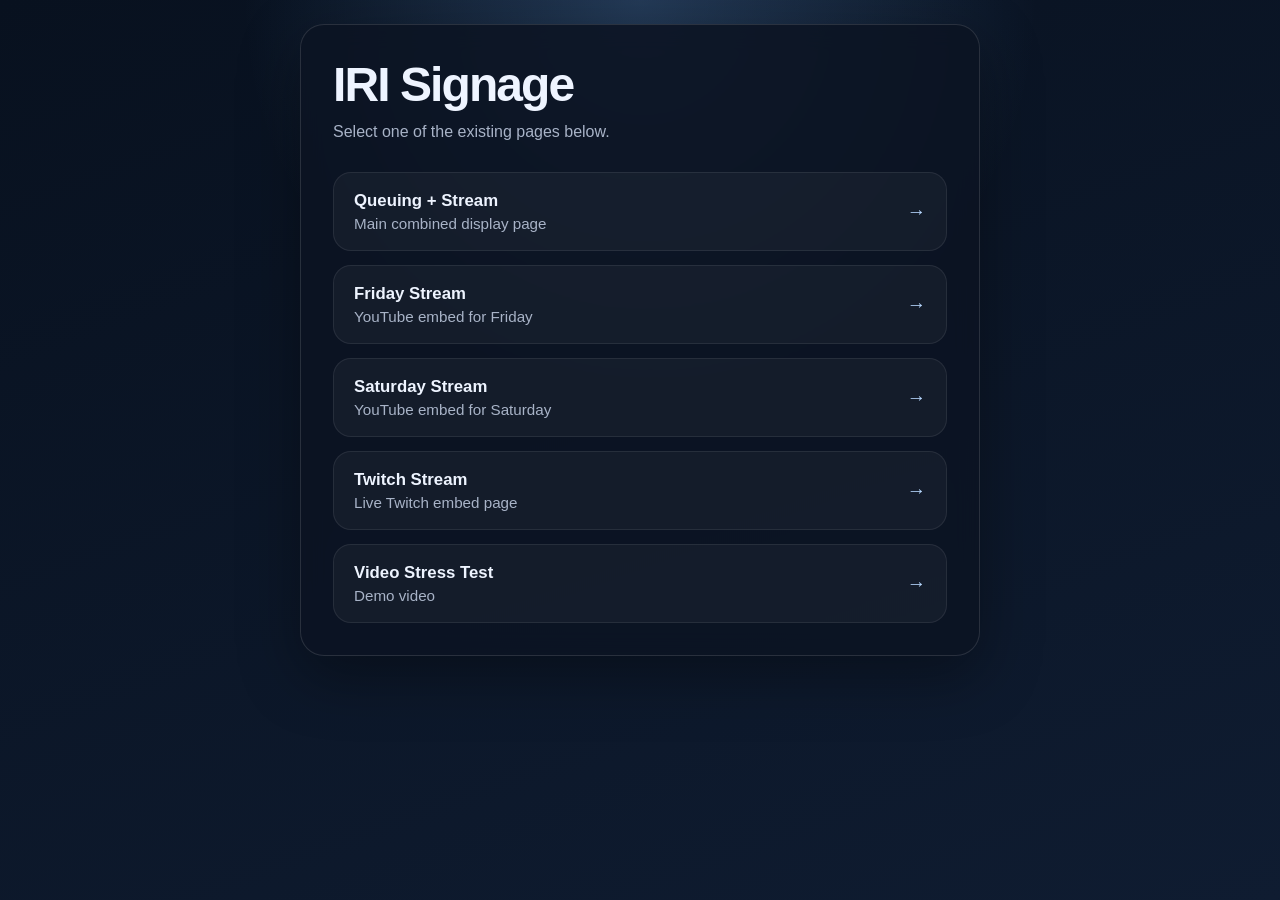
<file: html/index.html>
<!DOCTYPE html>
<html lang="en">
<head>
	<meta charset="UTF-8" />
	<meta name="viewport" content="width=device-width, initial-scale=1.0" />
	<title>IRI Signage Links</title>
	<style>
		:root {
			color-scheme: dark;
			--bg: #08111f;
			--bg-2: #0f1c31;
			--panel: rgba(12, 20, 35, 0.88);
			--panel-border: rgba(255, 255, 255, 0.12);
			--text: #eef4ff;
			--muted: #a8b3c7;
			--accent: #76b7ff;
			--accent-strong: #b7d8ff;
			--shadow: 0 20px 60px rgba(0, 0, 0, 0.35);
		}

		* {
			box-sizing: border-box;
		}

		html,
		body {
			min-height: 100%;
			margin: 0;
		}

		body {
			font-family: "Segoe UI", Tahoma, Geneva, Verdana, sans-serif;
			background:
				radial-gradient(circle at top, rgba(118, 183, 255, 0.24), transparent 36%),
				linear-gradient(160deg, var(--bg) 0%, var(--bg-2) 100%);
			color: var(--text);
			display: grid;
			place-items: center;
			padding: 24px;
		}

		main {
			width: min(100%, 680px);
			padding: 32px;
			border: 1px solid var(--panel-border);
			border-radius: 24px;
			background: var(--panel);
			box-shadow: var(--shadow);
			backdrop-filter: blur(12px);
		}

		head {
			margin-bottom: 24px;
		}

		h1 {
			margin: 0 0 8px;
			font-size: clamp(2rem, 4vw, 3rem);
			letter-spacing: -0.04em;
		}

		p {
			margin: 0;
			color: var(--muted);
			line-height: 1.5;
		}

		ul {
			list-style: none;
			padding: 0;
			margin: 28px 0 0;
			display: grid;
			gap: 14px;
		}

		a {
			display: flex;
			justify-content: space-between;
			align-items: center;
			gap: 16px;
			padding: 18px 20px;
			border-radius: 18px;
			text-decoration: none;
			color: var(--text);
			background: rgba(255, 255, 255, 0.04);
			border: 1px solid rgba(255, 255, 255, 0.08);
			transition: transform 160ms ease, border-color 160ms ease, background 160ms ease;
		}

		a:hover,
		a:focus-visible {
			transform: translateY(-2px);
			border-color: rgba(118, 183, 255, 0.45);
			background: rgba(118, 183, 255, 0.12);
			outline: none;
		}

		.link-text {
			display: grid;
			gap: 4px;
		}

		.link-title {
			font-size: 1.05rem;
			font-weight: 600;
		}

		.link-desc {
			font-size: 0.95rem;
			color: var(--muted);
		}

		.link-arrow {
			font-size: 1.2rem;
			color: var(--accent-strong);
		}

		footer {
			margin-top: 24px;
			font-size: 0.92rem;
			color: var(--muted);
		}

		@media (max-width: 560px) {
			body {
				padding: 16px;
			}

			main {
				padding: 22px;
				border-radius: 20px;
			}

			a {
				padding: 16px;
				align-items: flex-start;
				flex-direction: column;
				gap: 8px;
			}
		}
	</style>
</head>
<body>
	<main>
		<header>
			<h1>IRI Signage</h1>
			<p>Select one of the existing pages below.</p>
		</header>

		<nav aria-label="Page links">
			<ul>
				<li>
					<a href="quals-queuing-stream.html">
						<span class="link-text">
							<span class="link-title">Queuing + Stream</span>
							<span class="link-desc">Main combined display page</span>
						</span>
						<span class="link-arrow">→</span>
					</a>
				</li>
				<li>
					<a href="stream/friday.html">
						<span class="link-text">
							<span class="link-title">Friday Stream</span>
							<span class="link-desc">YouTube embed for Friday</span>
						</span>
						<span class="link-arrow">→</span>
					</a>
				</li>
				<li>
					<a href="stream/saturday.html">
						<span class="link-text">
							<span class="link-title">Saturday Stream</span>
							<span class="link-desc">YouTube embed for Saturday</span>
						</span>
						<span class="link-arrow">→</span>
					</a>
				</li>
				<li>
					<a href="stream/twitch.html">
						<span class="link-text">
							<span class="link-title">Twitch Stream</span>
							<span class="link-desc">Live Twitch embed page</span>
						</span>
						<span class="link-arrow">→</span>
					</a>
				</li>
        <li>
					<a href="stream/stress-test.html">
						<span class="link-text">
							<span class="link-title">Video Stress Test</span>
							<span class="link-desc">Demo video</span>
						</span>
						<span class="link-arrow">→</span>
					</a>
				</li>
			</ul>
		</nav>
	</main>
</body>
</html>
</file>
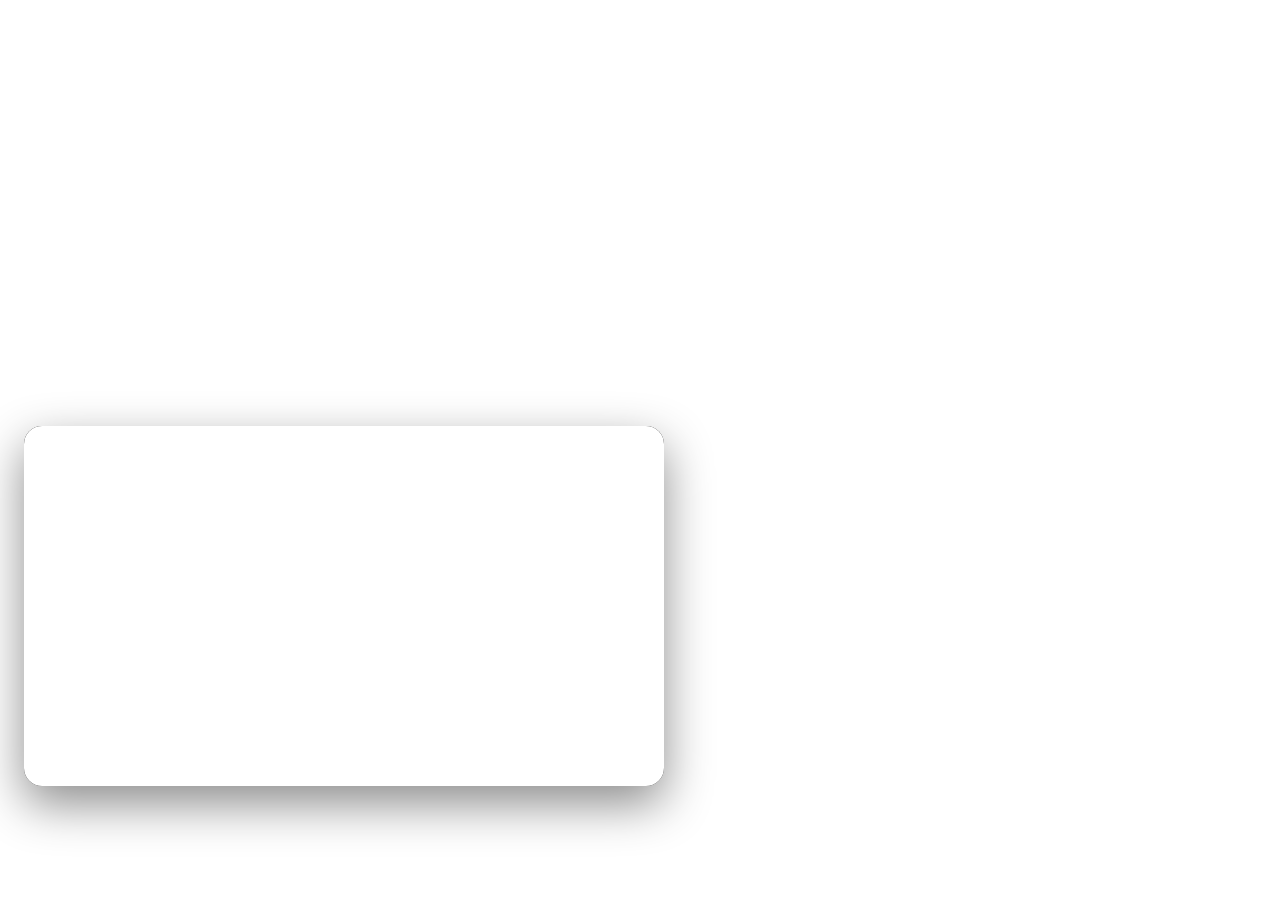
<file: html/quals-queuing-stream.html>
<!DOCTYPE html>
<html lang="en">
<head>
	<meta charset="UTF-8" />
	<meta name="viewport" content="width=device-width, initial-scale=1.0" />
	<title>Queuing + Stream</title>
	<style>
		:root {
			color-scheme: dark;
			--overlay-width: min(50vw, 2000px);
			--overlay-height: calc(var(--overlay-width) * 9 / 16);
			--overlay-gap: 24px;
		}

		html,
		body {
			width: 100%;
			height: 100%;
			margin: 0;
			overflow: hidden;
			background: #000;
		}

		body {
			position: relative;
		}

		.backdrop {
			position: fixed;
			inset: 0;
			width: 100vw;
			height: 100vh;
			border: 0;
			display: block;
		}

		.overlay {
			position: fixed;
			left: var(--overlay-gap);
			bottom: calc(var(--overlay-gap) + 10vh);
			width: var(--overlay-width);
			aspect-ratio: 16 / 9;
			max-width: calc(100vw - (var(--overlay-gap) * 2));
			max-height: calc(100vh - (var(--overlay-gap) * 2));
			border: 0;
			border-radius: 18px;
			box-shadow: 0 18px 48px rgba(0, 0, 0, 0.45);
			background: #000;
			overflow: hidden;
			z-index: 2;
		}

		@media (max-width: 900px) {
			:root {
				--overlay-width: min(50vw, 340px);
				--overlay-gap: 12px;
			}
		}

		@media (max-width: 640px) {
			:root {
				--overlay-width: min(74vw, 300px);
				--overlay-gap: 10px;
			}
		}
	</style>
</head>
<body>
	<iframe
		id="content"
		class="backdrop"
		src="https://frc.nexus/en/event/2026inind/display/pit"
	></iframe>
	<iframe
		id="video"
		class="overlay"
		src="stream/twitch.html"
		allowfullscreen
	></iframe>
	<!-- <script>
		(() => {
			const videoFrame = document.getElementById('video');
			const getStreamSource = () => {
				const today = new Date();
				const isSaturday = today.getFullYear() === 2026 && today.getMonth() === 6 && today.getDate() === 18;
				return isSaturday ? 'stream/saturday.html' : 'stream/friday.html';
			};

			const syncStream = () => {
				const nextSource = getStreamSource();
				if (videoFrame.src !== new URL(nextSource, window.location.href).href) {
					videoFrame.src = nextSource;
				}
			};

			syncStream();
			setInterval(syncStream, 10 * 1000);
		})();
	</script> -->
</body>
</html>
</file>
